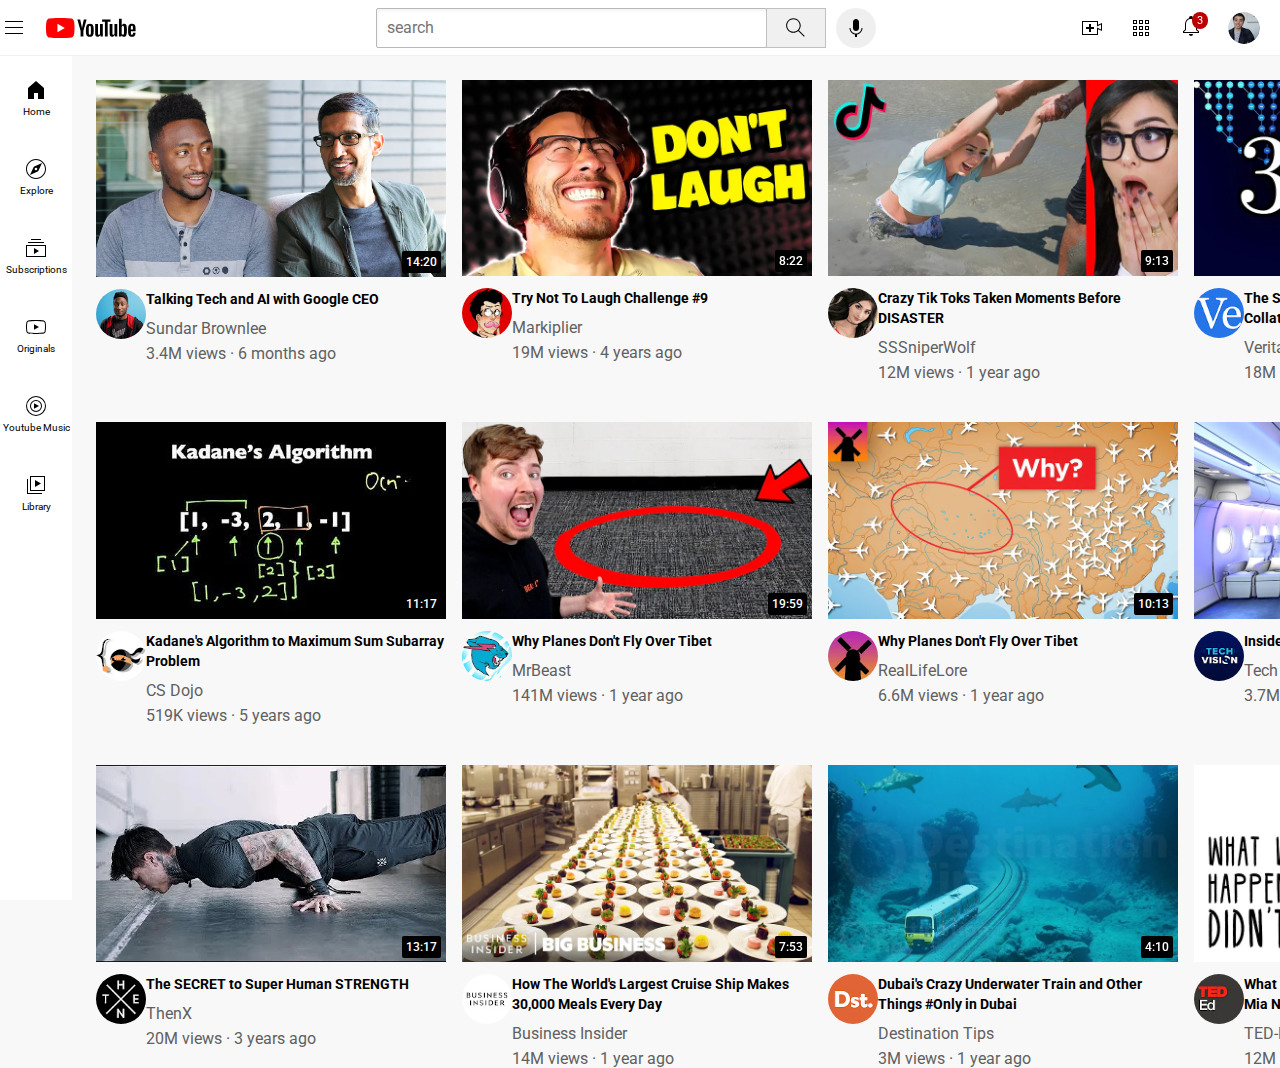
<file: index.html>
<!DOCTYPE html>
<html lang="en">

<head>
  <meta charset="UTF-8">
  <meta name="viewport" content="width=device-width, initial-scale=1.0">
  <link rel="preconnect" href="https://fonts.googleapis.com">
  <link rel="preconnect" href="https://fonts.gstatic.com" crossorigin>
  <link href="https://fonts.googleapis.com/css2?family=Roboto:wght@400;500;700&display=swap" rel="stylesheet">
  <link rel="stylesheet" href="./style.css">

  <title>Youtube</title>
</head>

<body>
  <!--nav-->
  <div class="header">
    <div class="left-section">
      <img class="humburger-menu" src="icons/hamburger-menu.svg">
      <img class="youtube-logo" src="icons/youtube-logo.svg">
    </div>
    <div class="middle-section">
      <input class="search-bar" type="text" placeholder="search">
      <button class="search-button">
        <img class="search-icon" src="./icons/search.svg">
        <div class="tooltip">Search</div>
      </button>
      <button class="voice-search-button">
        <img class="voice-search-icon" src="./icons/voice-search-icon.svg" alt="">
        <div class="tooltip">Search with your voice</div>
      </button>
    </div>
    <div class="right-section">
      <div class="upload-icon-container">
        <img class="upload-icon" src="icons/upload.svg">
        <div class="tooltip">Create</div>
      </div>

      <img class="youtube-apps-icon" src="icons/youtube-apps.svg">
      <div class="notifications-icon-container">
        <img class="notifications-icon" src="icons/notifications.svg">
        <div class="notifications-count">3</div>
      </div>
      <img class="current-user-picture" src="profile-icon/my-channel.jpeg">
    </div>

  </div>
  <!--side bar-->
  <div class="side-bar">
    <div class=sidebar-link>
      <img src="./icons/home.svg">
      <div>Home</div>
    </div>
    <div class=sidebar-link>
      <img src="./icons/explore.svg">
      <div>Explore</div>
    </div>
    <div class=sidebar-link>
      <img src="./icons/subscriptions.svg">
      <div>Subscriptions</div>
    </div>
    <div class=sidebar-link>
      <img src="./icons/originals.svg">
      <div>Originals</div>
    </div>
    <div class=sidebar-link>
      <img src="./icons/youtube-music.svg">

      <div>Youtube Music</div>
    </div>
    <div class=sidebar-link>
      <img src="./icons/library.svg">
      <div>Library</div>
    </div>
  </div>
  <!--body-->
  <main>
    <div class="video-grid">
      <!--1-->
      <div class="vedio-preview">
        <div class="thumbnail-row">
          <img class="thumbnail" src="./thumbnails/thumbnails1.jpeg">
          <div class="vedio-time">
            14:20
          </div>
        </div>

        <div class="vedio-info-grid">
          <div class="channel-picture">
            <img class="profile-picture" src="./thumbnails/profile-1.jpeg">
          </div>
          <div class="vedio-info">
            <p class="vedio-title">
              Talking Tech and AI with Google CEO
            </p>
            <p class="vedio-author">
              Sundar Brownlee
            </p>
            <p class="vedio-status">
              3.4M views &#183; 6 months ago
            </p>

          </div>
        </div>
      </div>
      <!--2-->
      <div class="vedio-preview">
        <div class="thumbnail-row">
          <img class="thumbnail" src="./thumbnails/thumbnails2.jpeg">
          <div class="vedio-time">
            8:22
          </div>
        </div>

        <div class="vedio-info-grid">
          <div class="channel-picture">
            <img class="profile-picture" src="./thumbnails/channel-2.jpeg">
          </div>
          <div class="vedio-info">
            <p class="vedio-title">
              Try Not To Laugh Challenge &#35;9
            </p>
            <p class="vedio-author">
              Markiplier
            </p>
            <p class="vedio-status">
              19M views &#183; 4 years ago
            </p>
          </div>
        </div>
      </div>
      <!--3-->
      <div class="vedio-preview">
        <div class="thumbnail-row">
          <img class="thumbnail" src="./thumbnails/thumbnail-3.webp">
          <div class="vedio-time">
            9:13
          </div>
        </div>


        <div class="vedio-info-grid">
          <div class="channel-picture">
            <img class="profile-picture" src="./thumbnails/channel-3.jpeg">
          </div>
          <div class="vedio-info">
            <p class="vedio-title">
              Crazy Tik Toks Taken Moments Before DISASTER
            </p>
            <p class="vedio-author">
              SSSniperWolf
            </p>
            <p class="vedio-status">
              12M views &#183; 1 year ago
            </p>
          </div>
        </div>
      </div>
      <!--4-->
      <div class="vedio-preview">
        <div class="thumbnail-row">
          <img class="thumbnail" src="./thumbnails/thumbnail-4.webp">
          <div class="vedio-time">
            22:09
          </div>
        </div>

        <div class="vedio-info-grid">
          <div class="channel-picture">
            <img class="profile-picture" src="./thumbnails/channel-4.jpeg">
          </div>
          <div class="vedio-info">
            <p class="vedio-title">
              The Simplest Math Problem No One Can Solve &#39; Collatz Conjecture
            </p>
            <p class="vedio-author">
              Veritasium

            </p>
            <p class="vedio-status">
              18M views &#183; 4 months ago
            </p>
          </div>
        </div>
      </div>
      <!--5-->
      <div class="vedio-preview">
        <div class="thumbnail-row">
          <img class="thumbnail" src="./thumbnails/thumbnail-5.webp">
          <div class="vedio-time">
            11:17
          </div>
        </div>

        <div class="vedio-info-grid">
          <div class="channel-picture">
            <img class="profile-picture" src="./thumbnails/channel-5.jpeg">
          </div>
          <div class="vedio-info">
            <p class="vedio-title">
              Kadane&#39;s Algorithm to Maximum Sum Subarray Problem
            </p>
            <p class="vedio-author">
              CS Dojo
            </p>
            <p class="vedio-status">
              519K views &#183; 5 years ago
            </p>
          </div>
        </div>
      </div>
      <!--6-->
      <div class="vedio-preview">
        <div class="thumbnail-row">
          <img class="thumbnail" src="./thumbnails/thumbnail-6.webp">
          <div class="vedio-time">
            19:59
          </div>
        </div>

        <div class="vedio-info-grid">
          <div class="channel-picture">
            <img class="profile-picture" src="./thumbnails/channel-6.jpeg">
          </div>
          <div class="vedio-info">
            <p class="vedio-title">

              Why Planes Don't Fly Over Tibet
            </p>
            <p class="vedio-author">
              MrBeast
            </p>
            <p class="vedio-status">
              141M views &#183; 1 year ago
            </p>
          </div>
        </div>
      </div>
      <!--7-->
      <div class="vedio-preview">
        <div class="thumbnail-row">
          <img class="thumbnail" src="./thumbnails/thumbnail-7.webp">
          <div class="vedio-time">
            10:13
          </div>
        </div>

        <div class="vedio-info-grid">
          <div class="channel-picture">
            <img class="profile-picture" src="./thumbnails/channel-7.jpeg">
          </div>
          <div class="vedio-info">
            <p class="vedio-title">
              Why Planes Don't Fly Over Tibet
            </p>
            <p class="vedio-author">
              RealLifeLore
            </p>
            <p class="vedio-status">
              6.6M views &#183; 1 year ago
            </p>
          </div>
        </div>
      </div>
      <!--8-->
      <div class="vedio-preview">
        <div class="thumbnail-row">
          <img class="thumbnail" src="./thumbnails/thumbnail-8.webp">
          <div class="vedio-time">
            7:12
          </div>
        </div>

        <div class="vedio-info-grid">
          <div class="channel-picture">
            <img class="profile-picture" src="./thumbnails/channel-8.jpeg">
          </div>
          <div class="vedio-info">
            <p class="vedio-title">
              Inside The World's Biggest Passenger Plane
            </p>
            <p class="vedio-author">
              Tech Vision
            </p>
            <p class="vedio-status">
              3.7M views &#183; 10 months ago
            </p>
          </div>
        </div>
      </div>
      <!--9-->
      <div class="vedio-preview">
        <div class="thumbnail-row">
          <img class="thumbnail" src="./thumbnails/thumbnail-9.webp">
          <div class="vedio-time">
            13:17
          </div>
        </div>

        <div class="vedio-info-grid">
          <div class="channel-picture">
            <img class="profile-picture" src="./thumbnails/channel-9.jpeg">
          </div>
          <div class="vedio-info">
            <p class="vedio-title">
              The SECRET to Super Human STRENGTH
            </p>
            <p class="vedio-author">
              ThenX
            </p>
            <p class="vedio-status">
              20M views &#183; 3 years ago
            </p>
          </div>
        </div>
      </div>
      <!--10-->
      <div class="vedio-preview">
        <div class="thumbnail-row">
          <img class="thumbnail" src="./thumbnails/thumbnail-10.webp">
          <div class="vedio-time">
            7:53
          </div>
        </div>

        <div class="vedio-info-grid">
          <div class="channel-picture">
            <img class="profile-picture" src="./thumbnails/channel-10.jpeg">
          </div>
          <div class="vedio-info">
            <p class="vedio-title">
              How The World's Largest Cruise Ship Makes 30,000 Meals Every Day
            </p>
            <p class="vedio-author">
              Business Insider
            </p>
            <p class="vedio-status">
              14M views &#183; 1 year ago
            </p>
          </div>
        </div>
      </div>
      <!--11-->
      <div class="vedio-preview">
        <div class="thumbnail-row">
          <img class="thumbnail" src="./thumbnails/thumbnail-11.webp">
          <div class="vedio-time">
            4:10
          </div>
        </div>

        <div class="vedio-info-grid">
          <div class="channel-picture">
            <img class="profile-picture" src="./thumbnails/channel-11.jpeg">
          </div>
          <div class="vedio-info">
            <p class="vedio-title">
              Dubai's Crazy Underwater Train and Other Things #Only in Dubai
            </p>
            <p class="vedio-author">
              Destination Tips
            </p>
            <p class="vedio-status">
              3M views &#183; 1 year ago
            </p>
          </div>
        </div>
      </div>
      <!--12-->
      <div class="vedio-preview">
        <div class="thumbnail-row">
          <img class="thumbnail" src="./thumbnails/thumbnail-12.webp">
          <div class="vedio-time">
            4:51
          </div>
        </div>

        <div class="vedio-info-grid">
          <div class="channel-picture">
            <img class="profile-picture" src="./thumbnails/channel-12.jpeg">
          </div>
          <div class="vedio-info">
            <p class="vedio-title">
              What would happen if you didn't drink water? - Mia Nacamulli
            </p>
            <p class="vedio-author">
              TED-Ed
            </p>
            <p class="vedio-status">
              12M views &#183; 5 year ago
            </p>
          </div>
        </div>
      </div>
    </div>
  </main>
</body>

</html>
</file>
<file: style.css>
/*general*/
p {
  font-family: Roboto, Arial;
  margin-top: 0;
  margin-bottom: 0;
}

body {
  margin: 0px;
  padding-top: 80px;
  padding-left: 96px;
  padding-right: 24px;
  background-color: rgb(248, 248, 248);
}

/*header*/
.header {
  height: 55px;
}

.header {
  display: flex;
  flex-direction: row;
  justify-content: space-between;
  position: fixed;
  top: 0;
  right: 0;
  left: 0;
  z-index: 100;
  background-color: white;
  border-bottom-width: 1px;
  border-bottom-style: solid;
  border-bottom-color: rgb(240, 240, 240);
}

.left-section {
  display: flex;
  align-items: center;
}

.humburger-menu {
  height: 24px;
  margin-left: 2px;
  margin-right: 20px;
}

.youtube-logo {
  height: 20px;

}

.middle-section {
  flex: 1;
  margin-left: 70px;
  margin-right: 35px;
  max-width: 500px;
  display: flex;
  align-items: center;
}

.search-bar {
  flex: 1;
  height: 36px;
  font-size: 16px;
  padding-left: 10px;
  border: 1px solid rgb(185, 185, 185);
  border-radius: 2px;
  box-shadow: inset 1px 2px 3px rgba(0, 0, 0, 0.05);
  width: 0;
}

.search-bar::placeholder {
  font-family: Roboto, Arial;
  font-size: 16px;

}

.search-icon {
  height: 25px;
}

.voice-search-icon {
  height: 24px;

}

.search-button {
  height: 40px;
  width: 60px;
  background-color: rgb(240, 240, 240);
  border-width: 1px;
  border-style: solid;
  border-color: rgb(192, 192, 192);
  margin-left: -1px;
  margin-right: 10px;
}

.search-button,
.voice-search-button,
.upload-icon-container {
  display: flex;
  position: relative;
  justify-content: center;
  align-items: center;
}

.search-button .tooltip,
.voice-search-button .tooltip,
.upload-icon-container .tooltip {
  position: absolute;
  background-color: grey;
  color: white;
  padding-top: 4px;
  padding-bottom: 4px;
  padding-left: 8px;
  padding-right: 8px;
  border-radius: 2px;
  font-size: 12px;
  bottom: -30px;
  opacity: 0;
  transition: opacity 0.15s;
  pointer-events: none;
  white-space: nowrap;
  font-family: Roboto, Arial;
}

.search-button:hover .tooltip,
.voice-search-button:hover .tooltip,
.upload-icon-container:hover .tooltip {
  opacity: 1;
}

.voice-search-button {
  height: 40px;
  width: 40px;
  border-radius: 20px;
  border: none;
}

.right-section {
  display: flex;
  align-items: center;
  justify-content: space-between;
  width: 180px;
  margin-right: 20px;
  flex-shrink: 0;
}

.upload-icon {
  height: 24px;
}

.youtube-apps-icon {
  height: 24px;
}

.notifications-icon {
  height: 24px;
}

.notifications-icon-container {
  position: relative;
}

.notifications-count {
  position: absolute;
  top: -2px;
  right: -5px;
  background-color: rgb(188, 2, 2);
  color: white;
  font-family: Roboto, Arial;
  font-size: 11px;
  padding-left: 5px;
  padding-right: 5px;
  padding-top: 2px;
  padding-bottom: 2px;
  border-radius: 10px;
}

.current-user-picture {
  height: 32px;
  border-radius: 16px;

}

/*sidebar.css*/
.side-bar {
  position: fixed;
  left: 0;
  bottom: 0;
  top: 55px;
  background-color: white;
  width: 72px;
}

.sidebar-link {
  height: 74px;
  display: flex;
  justify-content: center;
  align-items: center;
  flex-direction: column;
  z-index: 200;
  padding-top: 5px;
}

.sidebar-link:hover {
  background-color: rgb(235, 235, 235);
}

.sidebar-link img {
  height: 24px;
  margin-bottom: 4px;
}

.sidebar-link div {
  font-family: Roboto, Arial;
  font-size: 10px;
}

/*vedio*/
.thumbnail {
  width: 100%;
}

.vedio-title {
  width: 300px;
  margin-top: 0;
  margin-bottom: 10px;
  font-size: 14px;
  font-weight: bold;
  line-height: 20px;
}

.vedio-info-grid {
  display: grid;
  grid-template-columns: 50px 1fr;
}

.profile-picture {
  width: 100%;
  border-radius: 36px;
}

.thumbnail-row {
  margin-bottom: 8px;
  position: relative;
}

.vedio-author,
.vedio-status {
  size: 12px;
  color: rgb(96, 96, 96);
}

.vedio-author {
  margin-bottom: 6px;
}

.video-grid {
  display: grid;
  column-gap: 16px;
  row-gap: 40px;
}

@media (max-width:750px) {
  .video-grid {
    grid-template-columns: 1fr 1fr;
  }
}

@media (min-width:752PX) and (max-width:899px) {
  .video-grid {
    grid-template-columns: 1fr 1fr 1fr;
  }
}

@media (min-width:900px) {
  .video-grid {
    grid-template-columns: 1fr 1fr 1fr 1fr;
  }
}



.vedio-time {
  font-family: Roboto, Arial;
  font-size: 12px;
  font-weight: 500;
  padding: 4px;
  border-radius: 2px;
  background-color: black;
  color: white;
  position: absolute;
  bottom: 8px;
  right: 5px;
}
</file>
